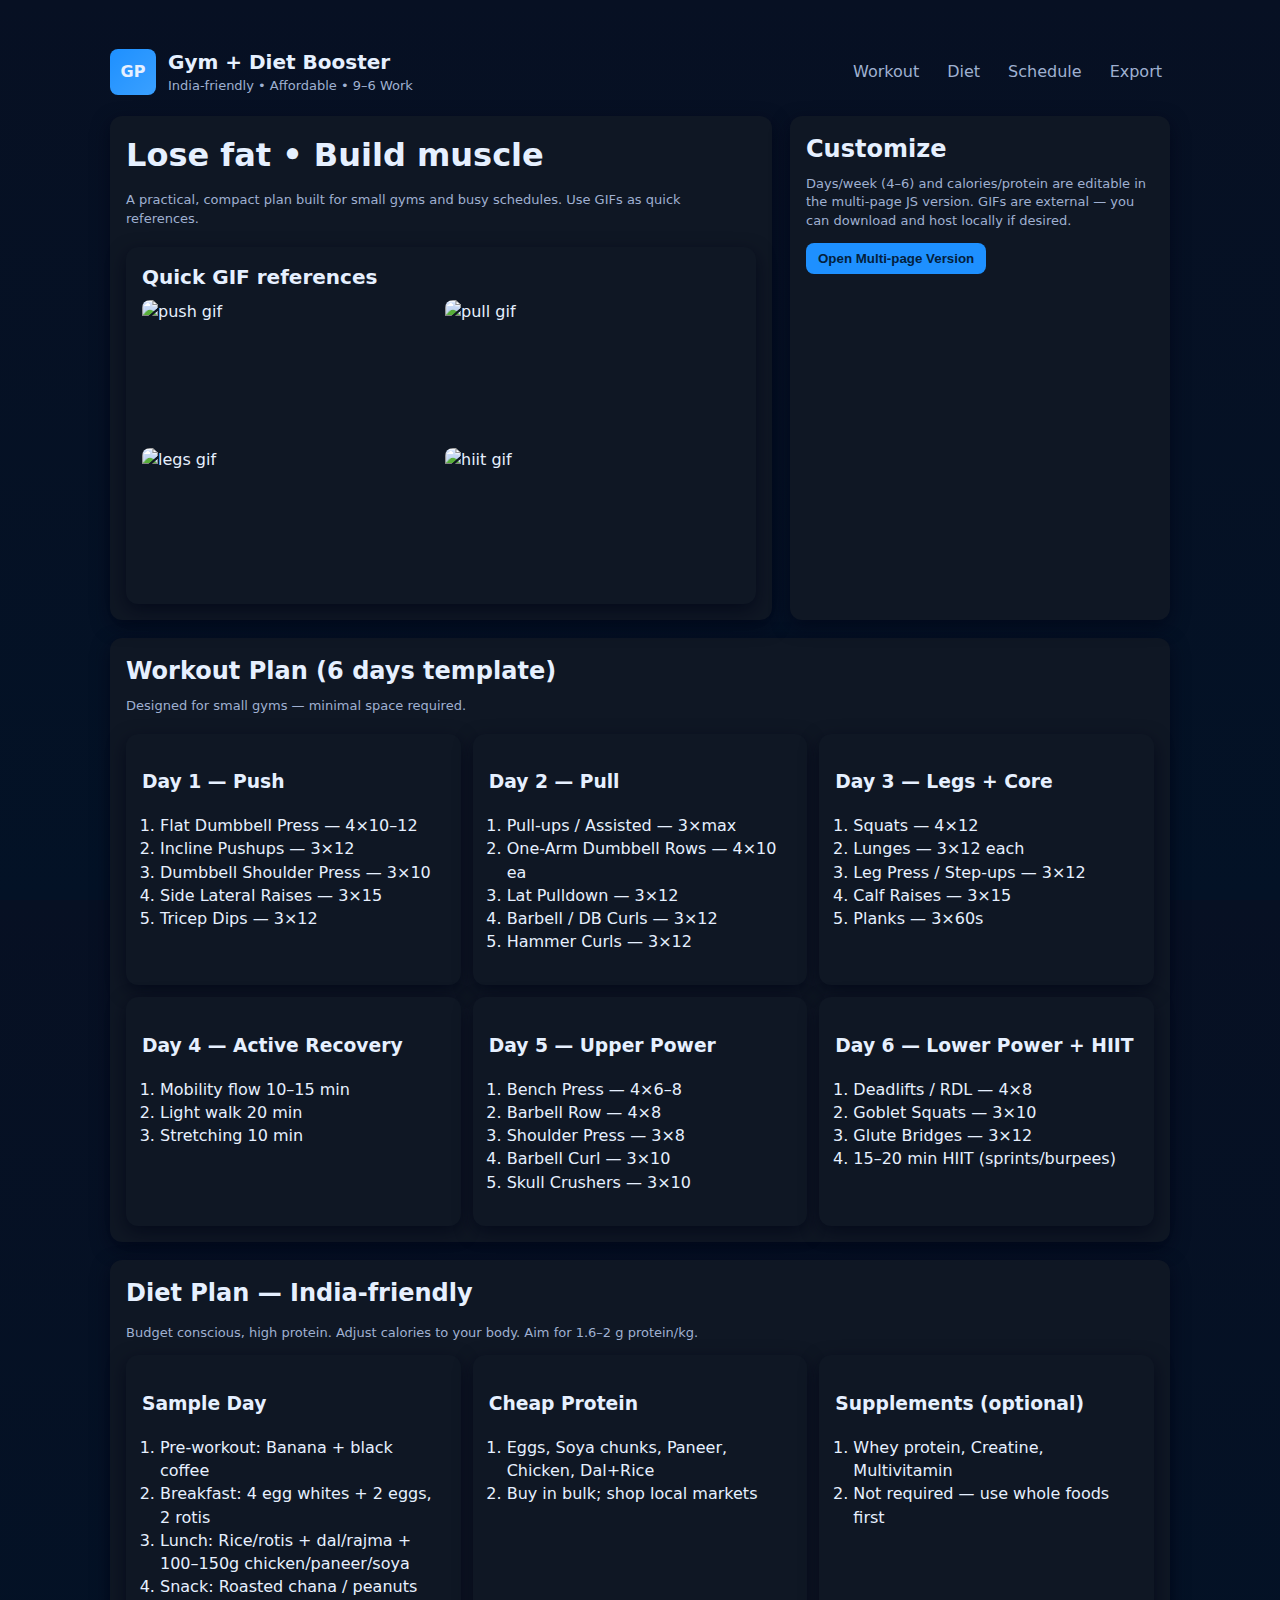
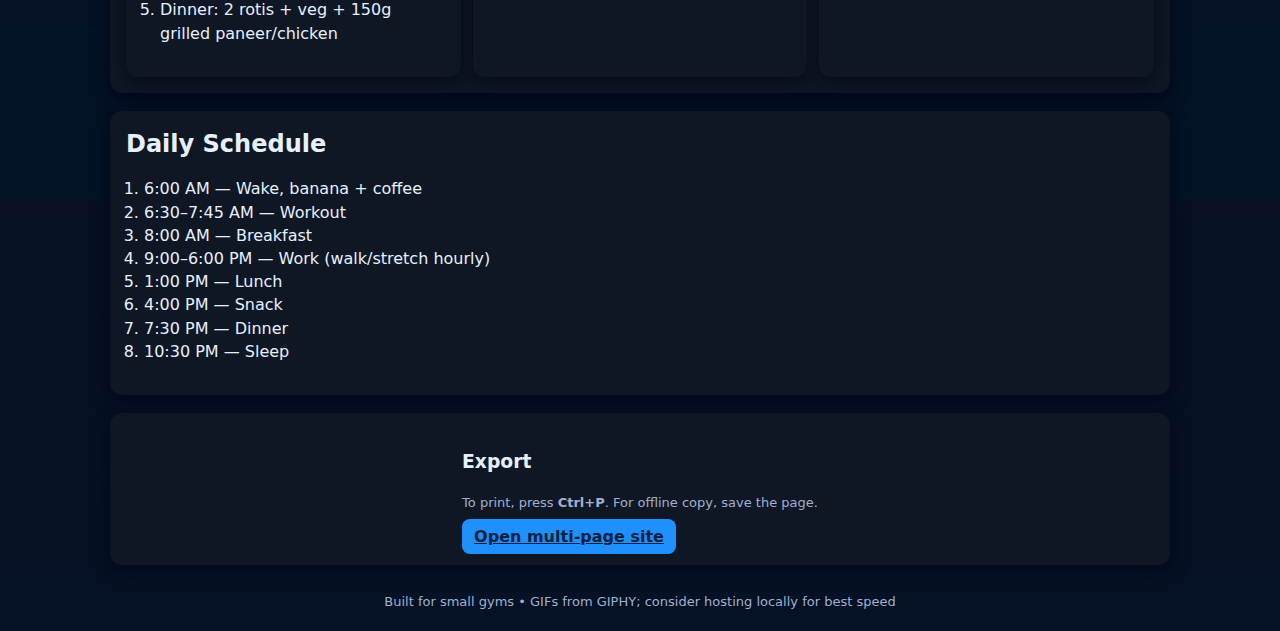
<file: index.html>
<!doctype html>
<html lang="en">
<head>
  <meta charset="utf-8" />
  <meta name="viewport" content="width=device-width,initial-scale=1" />
  <title>Gym Plan — Blue Dark</title>
  <link rel="stylesheet" href="assets/style.css">
</head>
<body>
  <div class="container">
    <header class="header">
      <div class="brand">
        <div class="logo">GP</div>
        <div>
          <div class="h-title">Gym + Diet Booster</div>
          <div class="small">India-friendly • Affordable • 9–6 Work</div>
        </div>
      </div>
      <nav class="nav">
        <a href="#workout">Workout</a>
        <a href="#diet">Diet</a>
        <a href="#schedule">Schedule</a>
        <a href="#export">Export</a>
      </nav>
      <button class="mobile-toggle">☰</button>
    </header>

    <main>
      <section class="hero">
        <div class="card">
          <h1 style="margin:0">Lose fat • Build muscle</h1>
          <p class="small">A practical, compact plan built for small gyms and busy schedules. Use GIFs as quick references.</p>

          <div class="section">
            <div class="card">
              <h2 class="page-title">Quick GIF references</h2>
              <div class="gif-grid">
                <img data-src="https://media.giphy.com/media/l0MYt5jPR6QX5pnqM/giphy.gif" alt="push gif"/>
                <img data-src="https://media.giphy.com/media/3o6ZsY6f2b4Fx3kXyU/giphy.gif" alt="pull gif"/>
                <img data-src="https://media.giphy.com/media/26BoD6YB0WZydE6U0/giphy.gif" alt="legs gif"/>
                <img data-src="https://media.giphy.com/media/3oEjI6SIIHBdRxXI40/giphy.gif" alt="hiit gif"/>
              </div>
            </div>
          </div>

        </div>

        <aside class="card">
          <h2>Customize</h2>
          <div class="small">Days/week (4–6) and calories/protein are editable in the multi-page JS version. GIFs are external — you can download and host locally if desired.</div>
          <div style="margin-top:12px">
            <button class="btn" onclick="window.location.href='workout.html'">Open Multi-page Version</button>
          </div>
        </aside>
      </section>

      <section id="workout" class="section">
        <div class="card">
          <h2>Workout Plan (6 days template)</h2>
          <div class="small">Designed for small gyms — minimal space required.</div>
          <div class="section grid-3">
            <div class="card">
              <h3>Day 1 — Push</h3>
              <ol class="plan-list">
                <li>Flat Dumbbell Press — 4×10–12</li>
                <li>Incline Pushups — 3×12</li>
                <li>Dumbbell Shoulder Press — 3×10</li>
                <li>Side Lateral Raises — 3×15</li>
                <li>Tricep Dips — 3×12</li>
              </ol>
            </div>
            <div class="card">
              <h3>Day 2 — Pull</h3>
              <ol class="plan-list">
                <li>Pull-ups / Assisted — 3×max</li>
                <li>One-Arm Dumbbell Rows — 4×10 ea</li>
                <li>Lat Pulldown — 3×12</li>
                <li>Barbell / DB Curls — 3×12</li>
                <li>Hammer Curls — 3×12</li>
              </ol>
            </div>
            <div class="card">
              <h3>Day 3 — Legs + Core</h3>
              <ol class="plan-list">
                <li>Squats — 4×12</li>
                <li>Lunges — 3×12 each</li>
                <li>Leg Press / Step-ups — 3×12</li>
                <li>Calf Raises — 3×15</li>
                <li>Planks — 3×60s</li>
              </ol>
            </div>
          </div>

          <div class="section grid-3" style="margin-top:12px">
            <div class="card">
              <h3>Day 4 — Active Recovery</h3>
              <ol class="plan-list"><li>Mobility flow 10–15 min</li><li>Light walk 20 min</li><li>Stretching 10 min</li></ol>
            </div>
            <div class="card">
              <h3>Day 5 — Upper Power</h3>
              <ol class="plan-list"><li>Bench Press — 4×6–8</li><li>Barbell Row — 4×8</li><li>Shoulder Press — 3×8</li><li>Barbell Curl — 3×10</li><li>Skull Crushers — 3×10</li></ol>
            </div>
            <div class="card">
              <h3>Day 6 — Lower Power + HIIT</h3>
              <ol class="plan-list"><li>Deadlifts / RDL — 4×8</li><li>Goblet Squats — 3×10</li><li>Glute Bridges — 3×12</li><li>15–20 min HIIT (sprints/burpees)</li></ol>
            </div>
          </div>

        </div>
      </section>

      <section id="diet" class="section">
        <div class="card">
          <h2>Diet Plan — India-friendly</h2>
          <p class="small">Budget conscious, high protein. Adjust calories to your body. Aim for 1.6–2 g protein/kg.</p>
          <div class="grid-3" style="margin-top:12px">
            <div class="card">
              <h3>Sample Day</h3>
              <ul class="plan-list">
                <li>Pre-workout: Banana + black coffee</li>
                <li>Breakfast: 4 egg whites + 2 eggs, 2 rotis</li>
                <li>Lunch: Rice/rotis + dal/rajma + 100–150g chicken/paneer/soya</li>
                <li>Snack: Roasted chana / peanuts</li>
                <li>Dinner: 2 rotis + veg + 150g grilled paneer/chicken</li>
              </ul>
            </div>
            <div class="card">
              <h3>Cheap Protein</h3>
              <ul class="plan-list"><li>Eggs, Soya chunks, Paneer, Chicken, Dal+Rice</li><li>Buy in bulk; shop local markets</li></ul>
            </div>
            <div class="card">
              <h3>Supplements (optional)</h3>
              <ul class="plan-list"><li>Whey protein, Creatine, Multivitamin</li><li>Not required — use whole foods first</li></ul>
            </div>
          </div>
        </div>
      </section>

      <section id="schedule" class="section">
        <div class="card">
          <h2>Daily Schedule</h2>
          <ol class="plan-list">
            <li>6:00 AM — Wake, banana + coffee</li>
            <li>6:30–7:45 AM — Workout</li>
            <li>8:00 AM — Breakfast</li>
            <li>9:00–6:00 PM — Work (walk/stretch hourly)</li>
            <li>1:00 PM — Lunch</li>
            <li>4:00 PM — Snack</li>
            <li>7:30 PM — Dinner</li>
            <li>10:30 PM — Sleep</li>
          </ol>
        </div>
      </section>

      <section id="export" class="section">
        <div class="card center">
          <div>
            <h3>Export</h3>
            <p class="small">To print, press <strong>Ctrl+P</strong>. For offline copy, save the page.</p>
            <div style="margin-top:10px"><a class="btn" href="workout.html">Open multi-page site</a></div>
          </div>
        </div>
      </section>

      <footer class="footer">Built for small gyms • GIFs from GIPHY; consider hosting locally for best speed</footer>
    </main>
  </div>

  <script src="assets/script.js"></script>
</body>
</html>
</file>
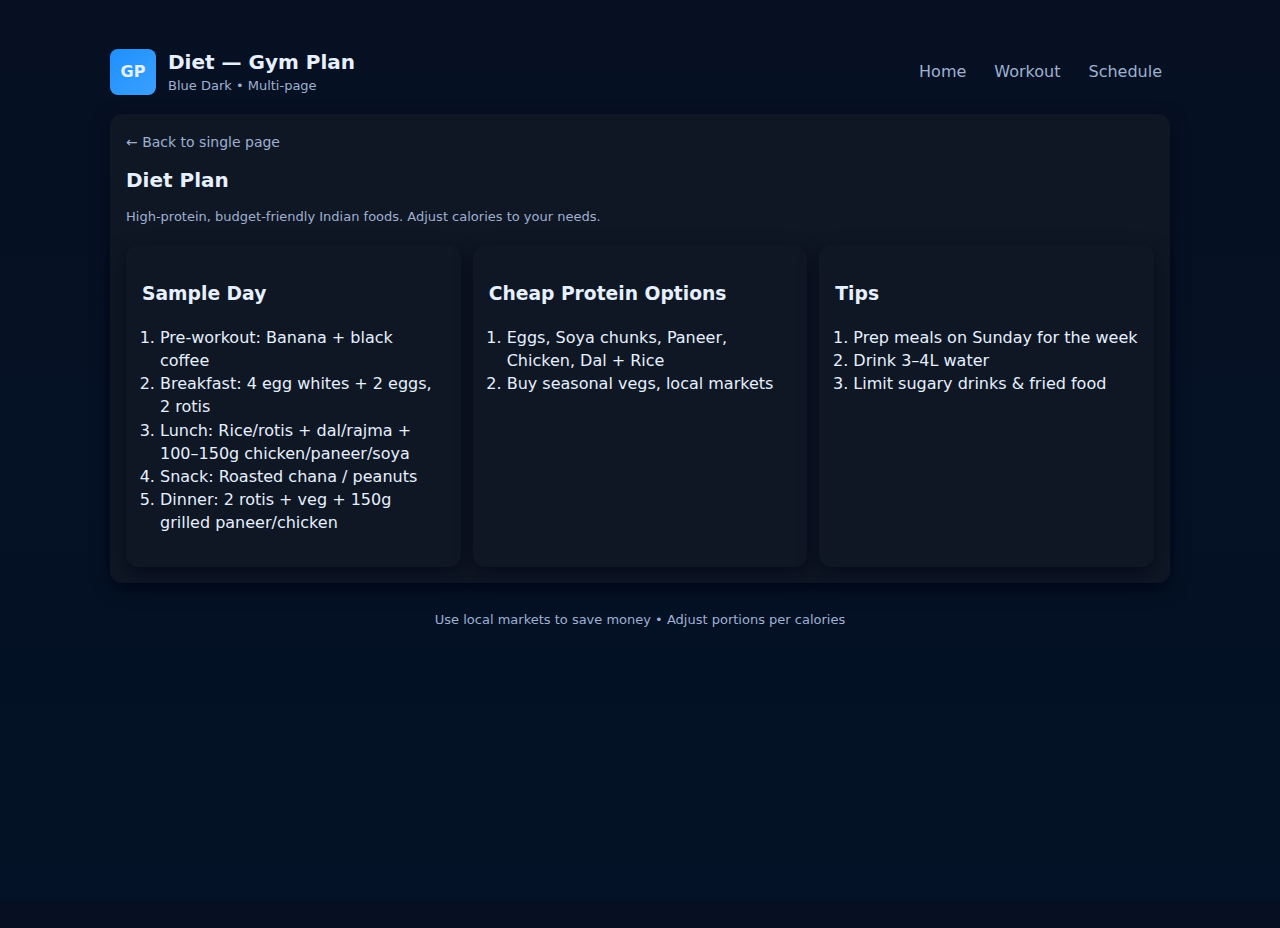
<file: diet.html>
<!doctype html>
<html lang="en">
<head>
  <meta charset="utf-8" />
  <meta name="viewport" content="width=device-width,initial-scale=1" />
  <title>Diet — Gym Plan</title>
  <link rel="stylesheet" href="assets/style.css">
</head>
<body>
  <div class="container">
    <header class="header">
      <div class="brand">
        <div class="logo">GP</div>
        <div>
          <div class="h-title">Diet — Gym Plan</div>
          <div class="small">Blue Dark • Multi-page</div>
        </div>
      </div>
      <nav class="nav">
        <a href="index.html">Home</a>
        <a href="workout.html">Workout</a>
        <a href="schedule.html">Schedule</a>
      </nav>
      <button class="mobile-toggle">☰</button>
    </header>

    <main>
      <section class="section card">
        <a class="back-link" href="index.html">← Back to single page</a>
        <h1 class="page-title">Diet Plan</h1>
        <p class="small">High-protein, budget-friendly Indian foods. Adjust calories to your needs.</p>

        <div class="section grid-3">
          <div class="card">
            <h3>Sample Day</h3>
            <ol class="plan-list">
              <li>Pre-workout: Banana + black coffee</li>
              <li>Breakfast: 4 egg whites + 2 eggs, 2 rotis</li>
              <li>Lunch: Rice/rotis + dal/rajma + 100–150g chicken/paneer/soya</li>
              <li>Snack: Roasted chana / peanuts</li>
              <li>Dinner: 2 rotis + veg + 150g grilled paneer/chicken</li>
            </ol>
          </div>
          <div class="card">
            <h3>Cheap Protein Options</h3>
            <ul class="plan-list"><li>Eggs, Soya chunks, Paneer, Chicken, Dal + Rice</li><li>Buy seasonal vegs, local markets</li></ul>
          </div>
          <div class="card">
            <h3>Tips</h3>
            <ul class="plan-list"><li>Prep meals on Sunday for the week</li><li>Drink 3–4L water</li><li>Limit sugary drinks & fried food</li></ul>
          </div>
        </div>

      </section>
    </main>

    <footer class="footer">Use local markets to save money • Adjust portions per calories</footer>
  </div>
  <script src="assets/script.js"></script>
</body>
</html>
</file>
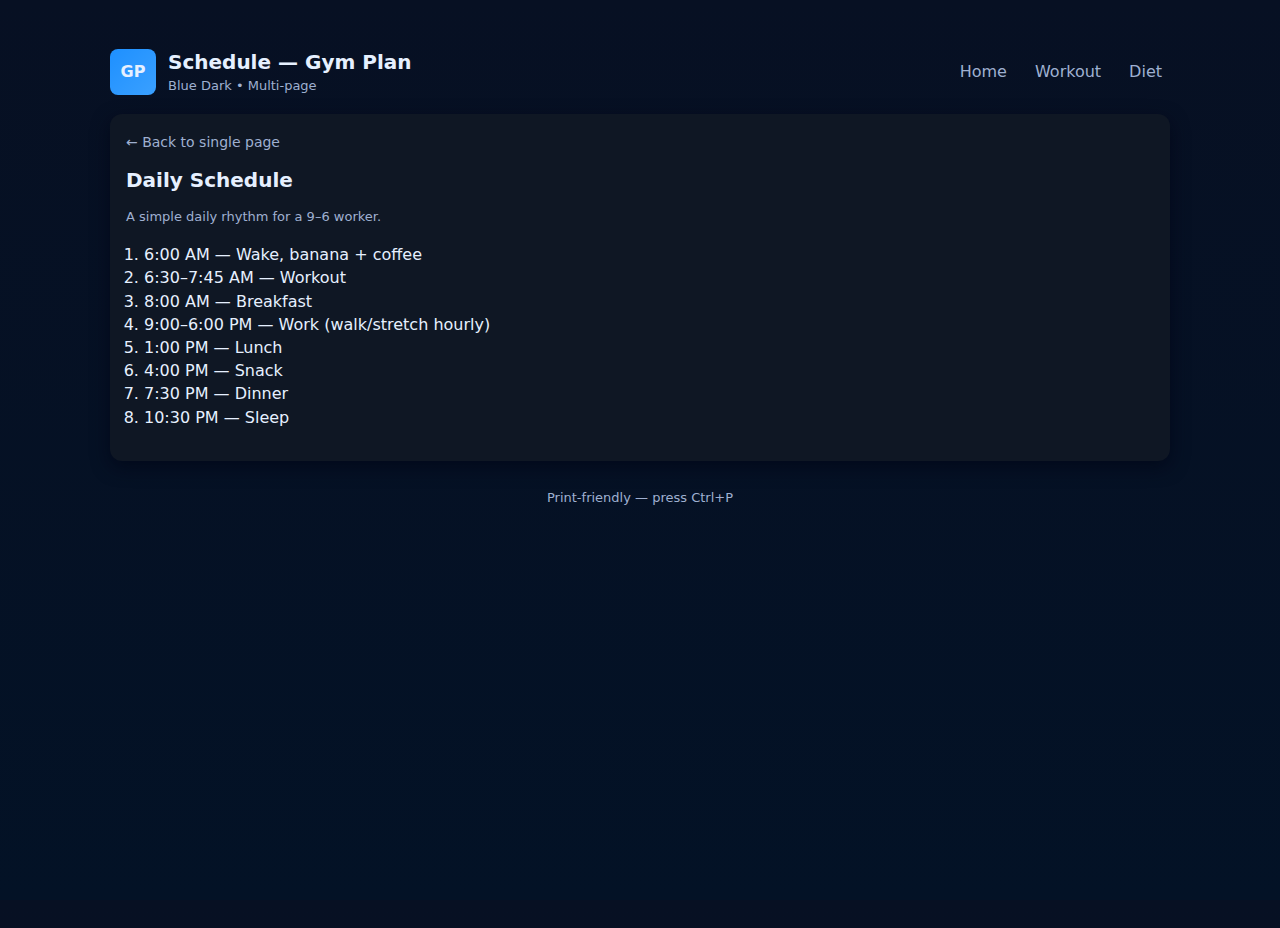
<file: schedule.html>
<!doctype html>
<html lang="en">
<head>
  <meta charset="utf-8" />
  <meta name="viewport" content="width=device-width,initial-scale=1" />
  <title>Schedule — Gym Plan</title>
  <link rel="stylesheet" href="assets/style.css">
</head>
<body>
  <div class="container">
    <header class="header">
      <div class="brand">
        <div class="logo">GP</div>
        <div>
          <div class="h-title">Schedule — Gym Plan</div>
          <div class="small">Blue Dark • Multi-page</div>
        </div>
      </div>
      <nav class="nav">
        <a href="index.html">Home</a>
        <a href="workout.html">Workout</a>
        <a href="diet.html">Diet</a>
      </nav>
      <button class="mobile-toggle">☰</button>
    </header>

    <main>
      <section class="section card">
        <a class="back-link" href="index.html">← Back to single page</a>
        <h1 class="page-title">Daily Schedule</h1>
        <p class="small">A simple daily rhythm for a 9–6 worker.</p>
        <ol class="plan-list">
          <li>6:00 AM — Wake, banana + coffee</li>
          <li>6:30–7:45 AM — Workout</li>
          <li>8:00 AM — Breakfast</li>
          <li>9:00–6:00 PM — Work (walk/stretch hourly)</li>
          <li>1:00 PM — Lunch</li>
          <li>4:00 PM — Snack</li>
          <li>7:30 PM — Dinner</li>
          <li>10:30 PM — Sleep</li>
        </ol>
      </section>
    </main>

    <footer class="footer">Print-friendly — press Ctrl+P</footer>
  </div>
  <script src="assets/script.js"></script>
</body>
</html>
</file>
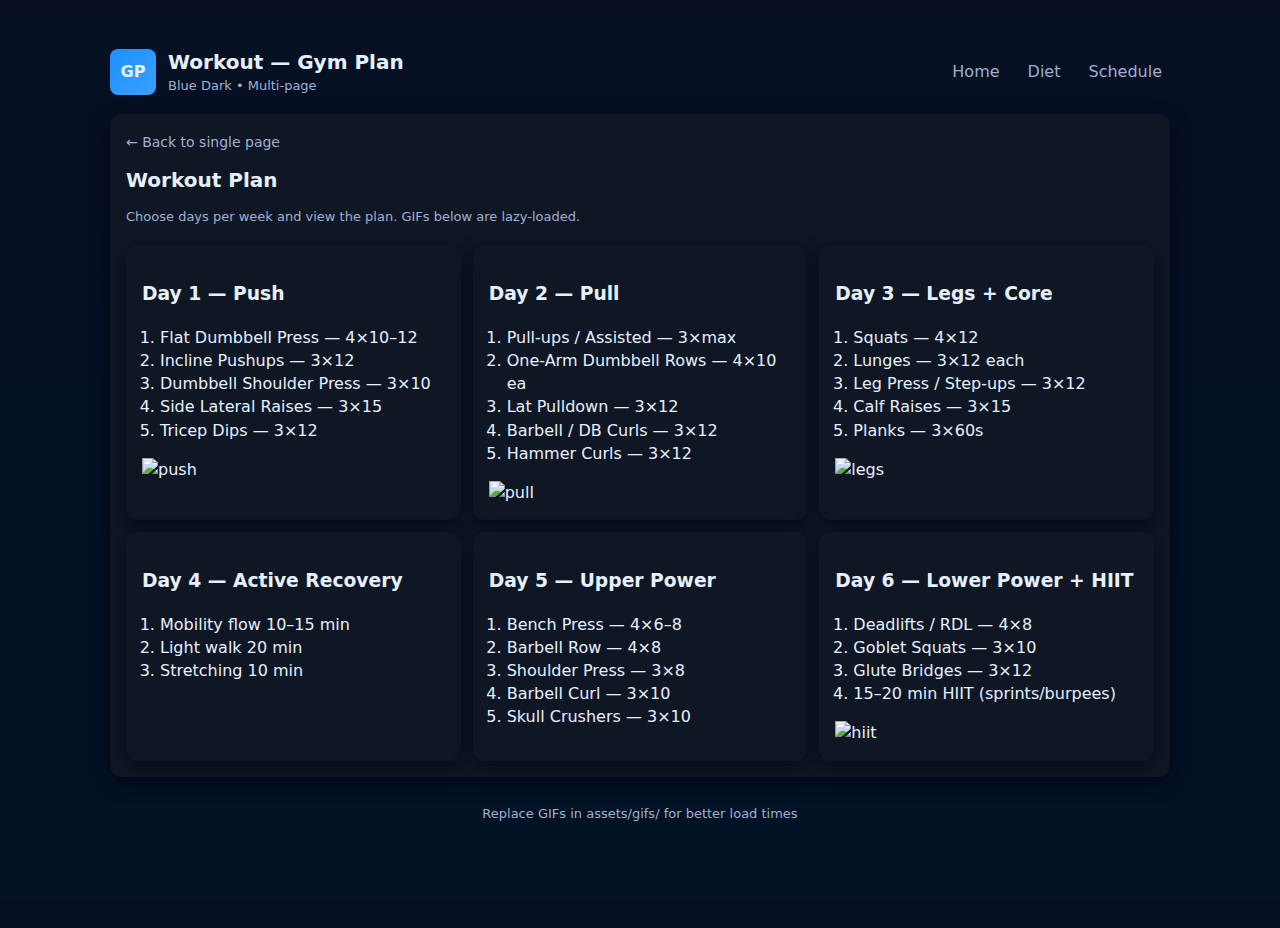
<file: workout.html>
<!doctype html>
<html lang="en">
<head>
  <meta charset="utf-8" />
  <meta name="viewport" content="width=device-width,initial-scale=1" />
  <title>Workout — Gym Plan</title>
  <link rel="stylesheet" href="assets/style.css">
</head>
<body>
  <div class="container">
    <header class="header">
      <div class="brand">
        <div class="logo">GP</div>
        <div>
          <div class="h-title">Workout — Gym Plan</div>
          <div class="small">Blue Dark • Multi-page</div>
        </div>
      </div>
      <nav class="nav">
        <a href="index.html">Home</a>
        <a href="diet.html">Diet</a>
        <a href="schedule.html">Schedule</a>
      </nav>
      <button class="mobile-toggle">☰</button>
    </header>

    <main>
      <section class="section card">
        <a class="back-link" href="index.html">← Back to single page</a>
        <h1 class="page-title">Workout Plan</h1>
        <p class="small">Choose days per week and view the plan. GIFs below are lazy-loaded.</p>

        <div class="section grid-3">
          <div class="card">
            <h3>Day 1 — Push</h3>
            <ol class="plan-list">
              <li>Flat Dumbbell Press — 4×10–12</li>
              <li>Incline Pushups — 3×12</li>
              <li>Dumbbell Shoulder Press — 3×10</li>
              <li>Side Lateral Raises — 3×15</li>
              <li>Tricep Dips — 3×12</li>
            </ol>
            <div style="margin-top:8px"><img data-src="https://media.giphy.com/media/l0MYt5jPR6QX5pnqM/giphy.gif" alt="push"></div>
          </div>

          <div class="card">
            <h3>Day 2 — Pull</h3>
            <ol class="plan-list">
              <li>Pull-ups / Assisted — 3×max</li>
              <li>One-Arm Dumbbell Rows — 4×10 ea</li>
              <li>Lat Pulldown — 3×12</li>
              <li>Barbell / DB Curls — 3×12</li>
              <li>Hammer Curls — 3×12</li>
            </ol>
            <div style="margin-top:8px"><img data-src="https://media.giphy.com/media/3o6ZsY6f2b4Fx3kXyU/giphy.gif" alt="pull"/></div>
          </div>

          <div class="card">
            <h3>Day 3 — Legs + Core</h3>
            <ol class="plan-list">
              <li>Squats — 4×12</li>
              <li>Lunges — 3×12 each</li>
              <li>Leg Press / Step-ups — 3×12</li>
              <li>Calf Raises — 3×15</li>
              <li>Planks — 3×60s</li>
            </ol>
            <div style="margin-top:8px"><img data-src="https://media.giphy.com/media/26BoD6YB0WZydE6U0/giphy.gif" alt="legs"/></div>
          </div>
        </div>

        <div class="section grid-3" style="margin-top:12px">
          <div class="card">
            <h3>Day 4 — Active Recovery</h3>
            <ol class="plan-list"><li>Mobility flow 10–15 min</li><li>Light walk 20 min</li><li>Stretching 10 min</li></ol>
          </div>
          <div class="card">
            <h3>Day 5 — Upper Power</h3>
            <ol class="plan-list"><li>Bench Press — 4×6–8</li><li>Barbell Row — 4×8</li><li>Shoulder Press — 3×8</li><li>Barbell Curl — 3×10</li><li>Skull Crushers — 3×10</li></ol>
          </div>
          <div class="card">
            <h3>Day 6 — Lower Power + HIIT</h3>
            <ol class="plan-list"><li>Deadlifts / RDL — 4×8</li><li>Goblet Squats — 3×10</li><li>Glute Bridges — 3×12</li><li>15–20 min HIIT (sprints/burpees)</li></ol>
            <div style="margin-top:8px"><img data-src="https://media.giphy.com/media/3oEjI6SIIHBdRxXI40/giphy.gif" alt="hiit"/></div>
          </div>
        </div>

      </section>
    </main>

    <footer class="footer">Replace GIFs in assets/gifs/ for better load times</footer>
  </div>
  <script src="assets/script.js"></script>
</body>
</html>
</file>
<file: assets/style.css>
/* assets/style.css - Blue Dark theme */
:root{
  --bg:#071023;
  --card:#0f1724;
  --muted:#9fb0d1;
  --accent:#1e90ff;
  --accent-2:#3aa0ff;
  --glass: rgba(255,255,255,0.03);
}
*{box-sizing:border-box}
html,body{height:100%;margin:0;font-family:Inter,ui-sans-serif,system-ui,Segoe UI,Roboto,"Helvetica Neue",Arial}
body{background:linear-gradient(180deg,var(--bg),#031226);color:#e6f0ff;line-height:1.45}
.container{max-width:1100px;margin:28px auto;padding:20px}
.header{display:flex;align-items:center;justify-content:space-between;gap:16px}
.brand{display:flex;gap:12px;align-items:center}
.logo{width:46px;height:46px;border-radius:8px;background:linear-gradient(135deg,var(--accent),var(--accent-2));display:flex;align-items:center;justify-content:center;font-weight:700}
.h-title{font-size:20px;font-weight:700}
.nav{display:flex;gap:12px}
.nav a{color:var(--muted);text-decoration:none;padding:8px;border-radius:8px}
.nav a:hover{background:var(--glass);color:#fff}
.mobile-toggle{display:none}
.hero{display:grid;grid-template-columns:1fr 380px;gap:18px;margin-top:20px}
.card{background:var(--card);padding:16px;border-radius:12px;box-shadow:0 6px 18px rgba(2,6,23,0.7)}
.card h2{margin:0 0 8px 0}
.controls{display:flex;gap:8px;align-items:center}
.btn{background:var(--accent);color:#03203c;padding:8px 12px;border-radius:8px;font-weight:600;border:none;cursor:pointer}
.small{font-size:13px;color:var(--muted)}
.gif-grid{display:grid;grid-template-columns:1fr 1fr;gap:8px}
.gif-grid img{width:100%;height:140px;object-fit:cover;border-radius:8px}
.section{margin-top:18px}
.grid-3{display:grid;grid-template-columns:repeat(3,1fr);gap:12px}
.plan-list{list-style:decimal;padding-left:18px}
.footer{margin-top:28px;text-align:center;color:var(--muted);font-size:13px}
@media(max-width:980px){.hero{grid-template-columns:1fr}.grid-3{grid-template-columns:repeat(1,1fr)}.mobile-toggle{display:block}.nav{display:none}}
@media print{body{background:white;color:black} .nav,.mobile-toggle{display:none} .card{box-shadow:none;border:none}}
.row{display:flex;gap:8px;align-items:center}
.center{display:flex;align-items:center;justify-content:center}
.page-title{font-size:20px;margin-bottom:8px}
.back-link{color:var(--muted);text-decoration:none;font-size:14px}
</file>
